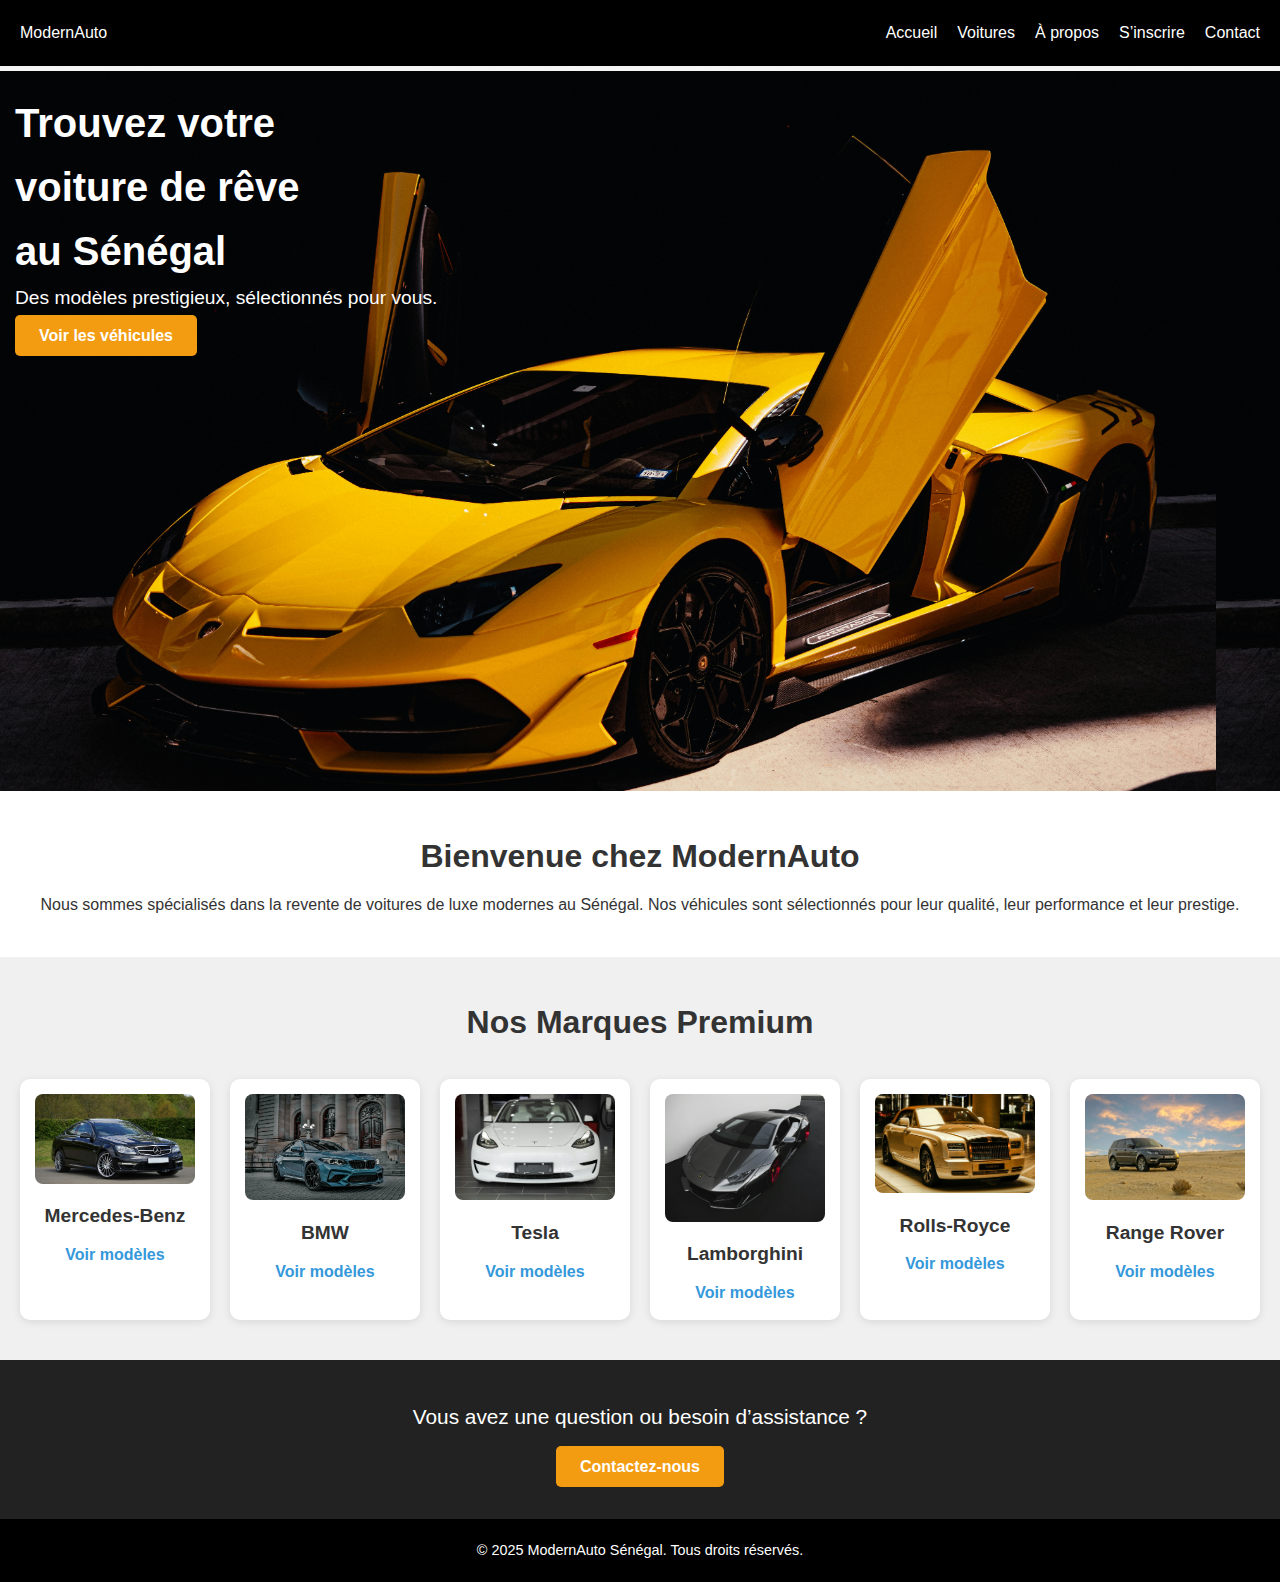
<file: index.html>
<!DOCTYPE html>
<html lang="fr">
<head>
  <meta charset="UTF-8">
  <meta name="viewport" content="width=device-width, initial-scale=1.0">
  <title>ModernAuto Sénégal</title>
  <link rel="stylesheet" href="style.css">
</head>
<body>

  <!-- HEADER -->
  <header>
    <div class="logo">ModernAuto</div>
    <nav>
      <ul>
        <li><a href="index.html">Accueil</a></li>
        <li><a href="voitures.html">Voitures</a></li>
        <li><a href="a-propos.html">À propos</a></li>
        <li><a href="inscription.html">S’inscrire</a></li>
        <li><a href="contact.html">Contact</a></li>
      </ul>
    </nav>
  </header>

  <!-- HERO SECTION -->
  <section class="hero">
    <div class="hero-content">
      <h1>Trouvez votre <br> voiture de rêve <br>au Sénégal</h1>
      <p>Des modèles prestigieux, sélectionnés pour vous.</p>
      <a href="voitures.html" class="btn">Voir les véhicules</a>
    </div>
  </section>

  <!-- PRÉSENTATION -->
  <section class="presentation">
    <h2>Bienvenue chez ModernAuto</h2>
    <p>Nous sommes spécialisés dans la revente de voitures de luxe modernes au Sénégal. Nos véhicules sont sélectionnés pour leur qualité, leur performance et leur prestige.</p>
  </section>

  <!-- CATÉGORIES PREMIUM -->
  <section class="categories">
    <h2>Nos Marques Premium</h2>
    <div class="grid">
      <div class="categorie">
        <img src="images/MERCEDES.jpg" alt="Mercedes-Benz">
        <h3>Mercedes-Benz</h3>
        <a href="voitures.html#mercedes">Voir modèles</a>
      </div>
      <div class="categorie">
        <img src="images/BMW.jpg" alt="BMW">
        <h3>BMW</h3>
        <a href="voitures.html#bmw">Voir modèles</a>
      </div>
      <div class="categorie">
        <img src="images/TESLA.jpg" alt="Tesla">
        <h3>Tesla</h3>
        <a href="voitures.html#tesla">Voir modèles</a>
      </div>
      <div class="categorie">
        <img src="images/LAMBO.jpg" alt="Lamborghini">
        <h3>Lamborghini</h3>
        <a href="voitures.html#lamborghini">Voir modèles</a>
      </div>
      <div class="categorie">
        <img src="images/ROLLS ROYCE.jpg" alt="Rolls-Royce">
        <h3>Rolls-Royce</h3>
        <a href="voitures.html#rolls">Voir modèles</a>
      </div>
      <div class="categorie">
        <img src="images/RANGE ROVER.jpg" alt="Range Rover">
        <h3>Range Rover</h3>
        <a href="voitures.html#rangerover">Voir modèles</a>
      </div>
    </div>
  </section>

  <!-- CTA FINAL -->
  <section class="cta">
    <p>Vous avez une question ou besoin d’assistance ?</p>
    <a href="contact.html" class="btn">Contactez-nous</a>
  </section>

  <!-- FOOTER -->
  <footer>
    <p>&copy; 2025 ModernAuto Sénégal. Tous droits réservés.</p>
  </footer>

</body>
</html>
</file>
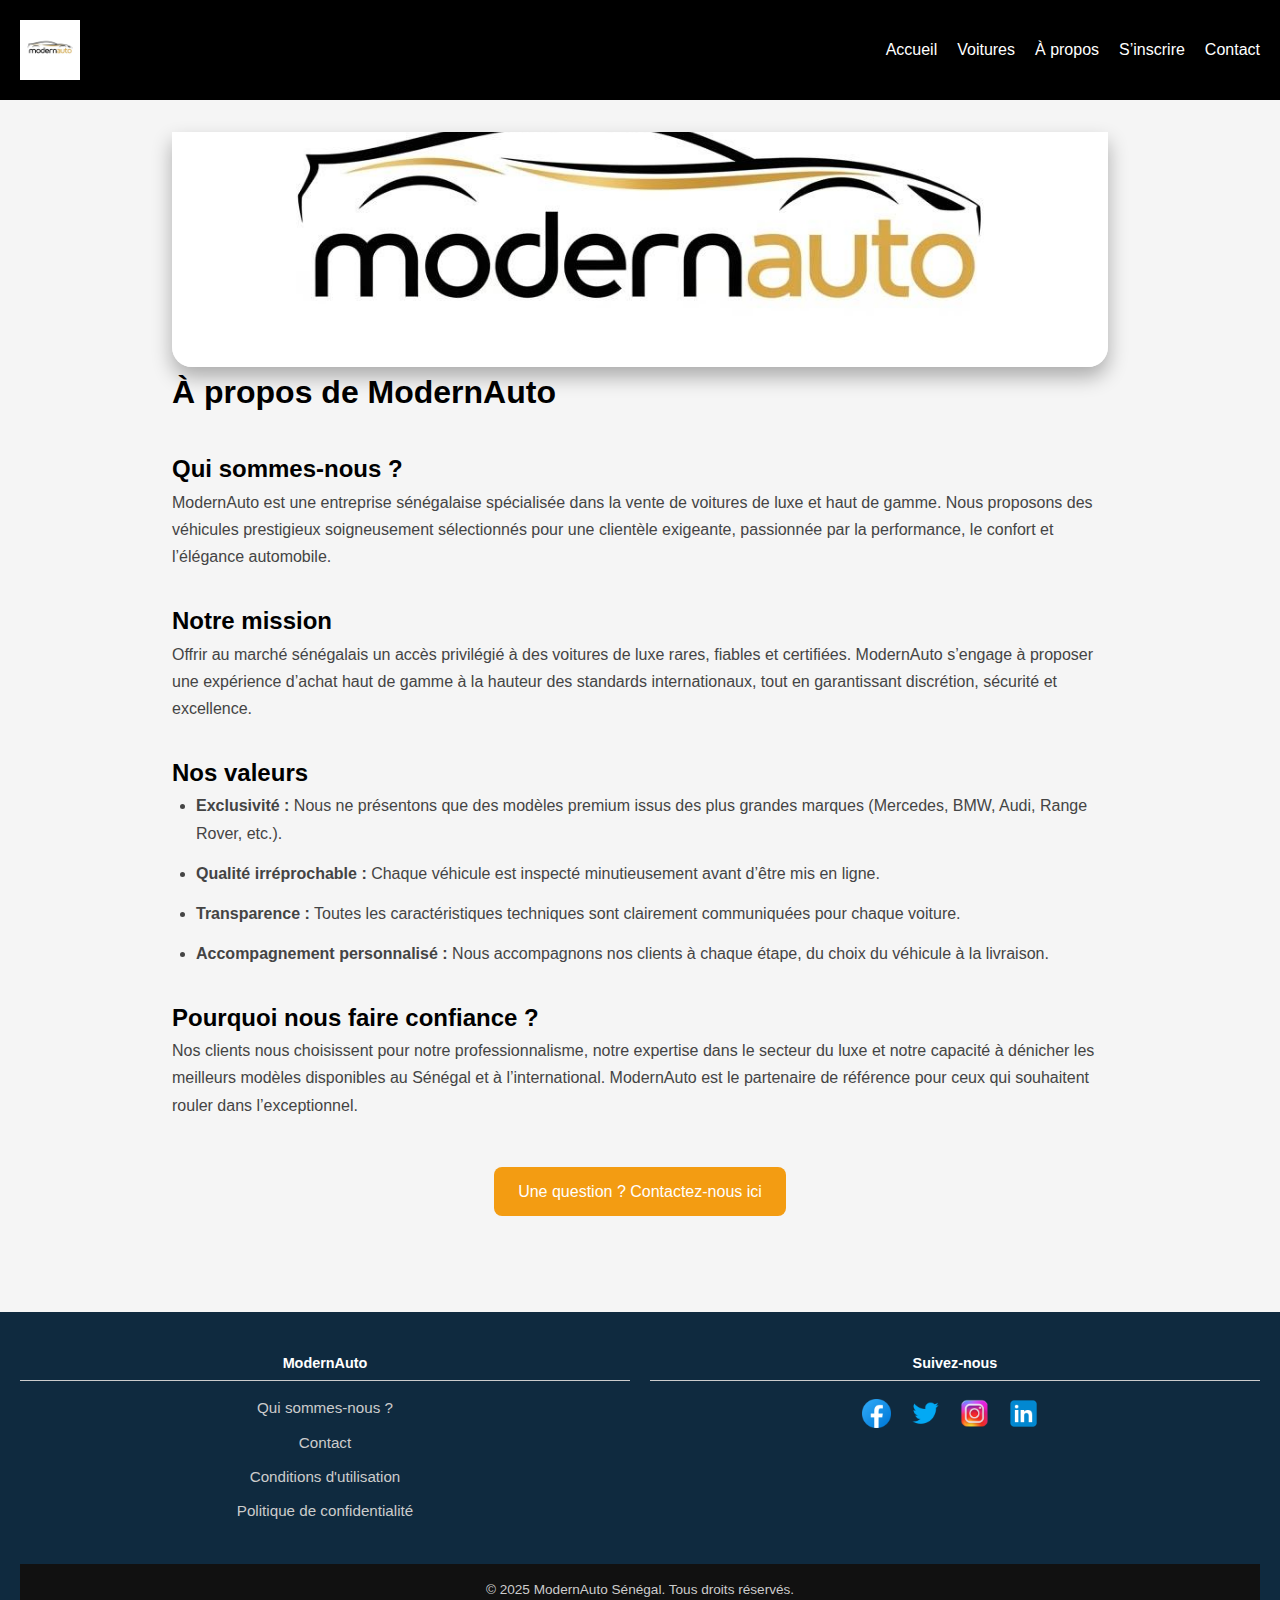
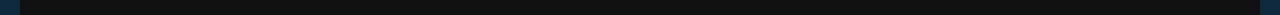
<file: a-propos.html>
<!DOCTYPE html>
<html lang="fr">
<head>
  <meta charset="UTF-8" />
  <meta name="viewport" content="width=device-width, initial-scale=1.0"/>
  <title>À propos - ModernAuto</title>
  <link rel="stylesheet" href="style.css"/>
  <link rel="stylesheet" href="a-propos.css">

</head>
<body>

  <!-- HEADER -->
  <header>
    <div class="logo">
        <img src="images/a922ed4ac4c61cb0ed988a2d3bbc148e928ec6dd1563b8d8962d0ce3908b5aba.jpeg" alt="Logo ModernAuto" class="logo-img">
      </div>
    <nav>
      <ul>
        <li><a href="index.html">Accueil</a></li>
        <li><a href="voitures.html">Voitures</a></li>
        <li><a href="a-propos.html" class="active">À propos</a></li>
        <li><a href="inscription.html">S’inscrire</a></li>
        <li><a href="contact.html">Contact</a></li>
      </ul>
    </nav>
  </header>

  <!-- CONTENU PRINCIPAL -->
  <main class="container" style="padding: 2rem; max-width: 1000px; margin: auto;">

    <section class="hero-a-propos">
        <div class="hero-content">
          
        </div>
      </section>
      
    <h1>À propos de ModernAuto</h1>

    <section style="margin-top: 2rem;">
      <h2>Qui sommes-nous ?</h2>
      <p>
        ModernAuto est une entreprise sénégalaise spécialisée dans la vente de voitures de luxe et haut de gamme. Nous proposons des véhicules prestigieux soigneusement sélectionnés pour une clientèle exigeante, passionnée par la performance, le confort et l’élégance automobile.
      </p>
    </section>

    <section style="margin-top: 2rem;">
      <h2>Notre mission</h2>
      <p>
        Offrir au marché sénégalais un accès privilégié à des voitures de luxe rares, fiables et certifiées. ModernAuto s’engage à proposer une expérience d’achat haut de gamme à la hauteur des standards internationaux, tout en garantissant discrétion, sécurité et excellence.
      </p>
    </section>

    <section style="margin-top: 2rem;">
      <h2>Nos valeurs</h2>
      <ul style="list-style: disc; padding-left: 1.5rem;">
        <li><strong>Exclusivité :</strong> Nous ne présentons que des modèles premium issus des plus grandes marques (Mercedes, BMW, Audi, Range Rover, etc.).</li>
        <li><strong>Qualité irréprochable :</strong> Chaque véhicule est inspecté minutieusement avant d’être mis en ligne.</li>
        <li><strong>Transparence :</strong> Toutes les caractéristiques techniques sont clairement communiquées pour chaque voiture.</li>
        <li><strong>Accompagnement personnalisé :</strong> Nous accompagnons nos clients à chaque étape, du choix du véhicule à la livraison.</li>
      </ul>
    </section>

    <section style="margin-top: 2rem;">
      <h2>Pourquoi nous faire confiance ?</h2>
      <p>
        Nos clients nous choisissent pour notre professionnalisme, notre expertise dans le secteur du luxe et notre capacité à dénicher les meilleurs modèles disponibles au Sénégal et à l’international. ModernAuto est le partenaire de référence pour ceux qui souhaitent rouler dans l’exceptionnel.
      </p>
    </section>

    <div style="text-align: center; margin-top: 3rem;">
      <a href="contact.html" class="btn">Une question ? Contactez-nous ici</a>
    </div>
  </main>

  <footer class="footer">
    <div class="footer-container">
      <div class="footer-column">
        <h4>ModernAuto</h4>
        <ul>
          <li><a href="a-propos.html">Qui sommes-nous ?</a></li>
          <li><a href="contact.html">Contact</a></li>
          <li><a href="#">Conditions d'utilisation</a></li>
          <li><a href="#">Politique de confidentialité</a></li>
        </ul>
      </div>
  
      <div class="footer-column">
        <h4>Suivez-nous</h4>
        <div class="social-icons">
          <a href="#"><img src="images/icons8-facebook-logo-48.png" alt="Facebook"></a>
          <a href="#"><img src="images/icons8-twitter-bird-48.png" alt="Twitter"></a>
          <a href="#"><img src="images/icons8-instagram-logo-94.png" alt="Instagram"></a>
          <a href="#"><img src="images/icons8-linkedin-48.png" alt="LinkedIn"></a>
        </div>
      </div>
    </div>
  
    <div class="footer-bottom">
      <p>&copy; 2025 ModernAuto Sénégal. Tous droits réservés.</p>
    </div>
  </footer>
  
</body>
</html>
</file>
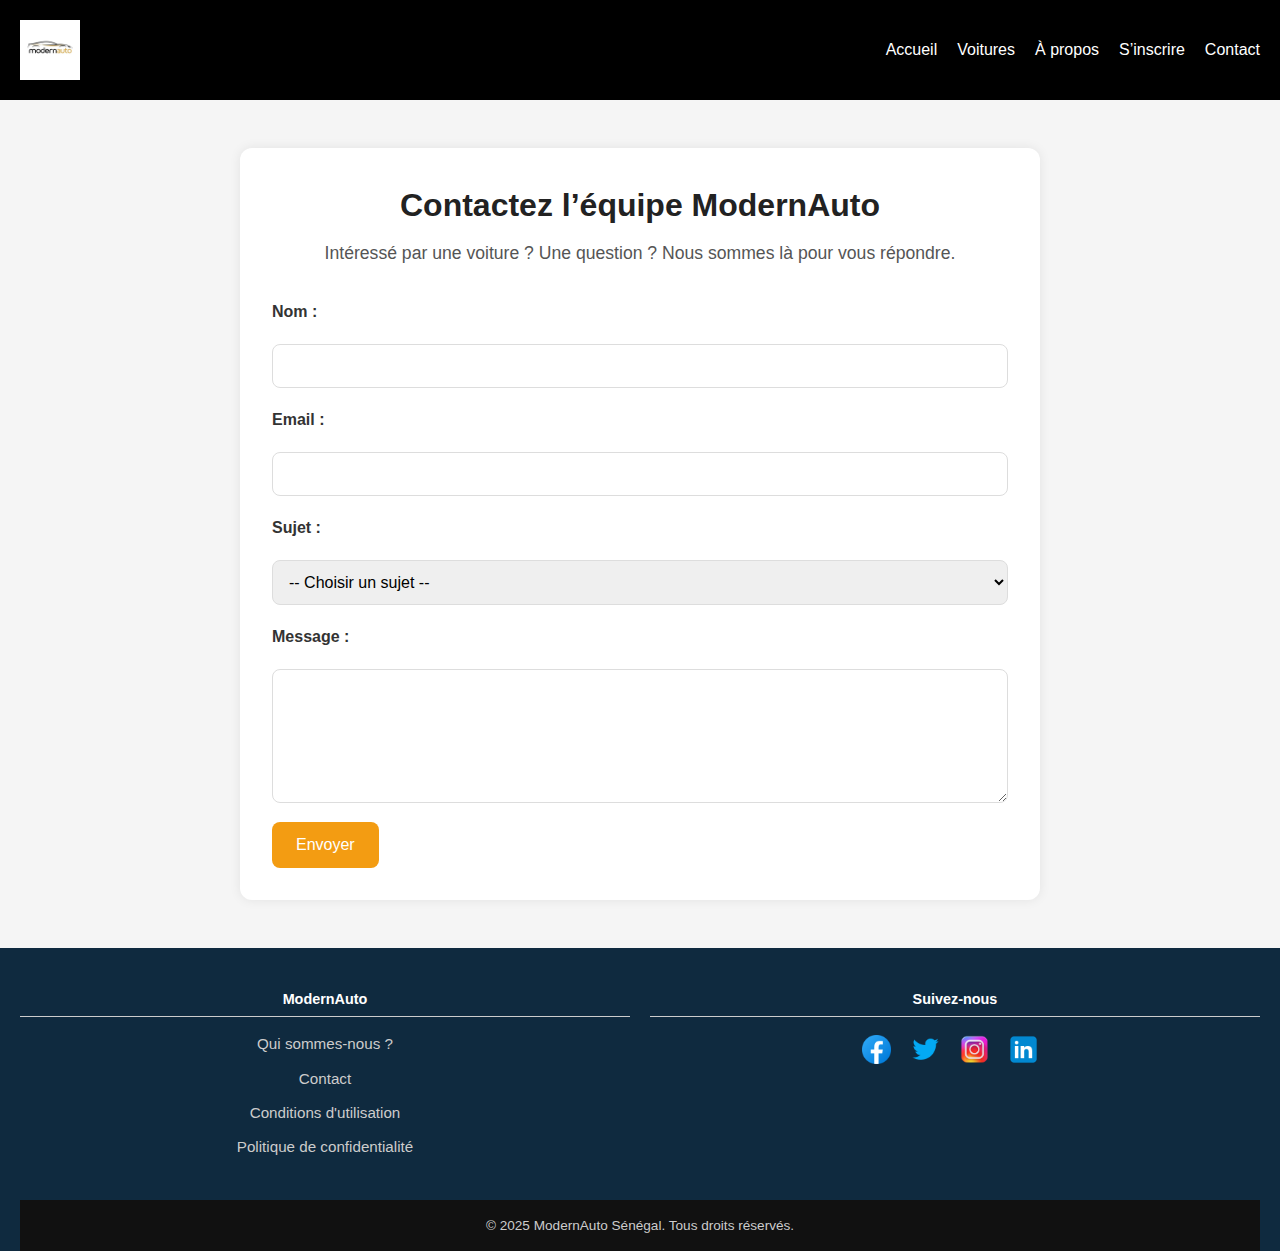
<file: contact.html>
<!DOCTYPE html>
<html lang="fr">
<head>
  <meta charset="UTF-8" />
  <meta name="viewport" content="width=device-width, initial-scale=1.0"/>
  <title>Contact - ModernAuto</title>
  <link rel="stylesheet" href="style.css">
  <link rel="stylesheet" href="contact.css" />
</head>
<body>

    
  <!-- HEADER -->
  <header>
    <div class="logo">
        <img src="images/a922ed4ac4c61cb0ed988a2d3bbc148e928ec6dd1563b8d8962d0ce3908b5aba.jpeg" alt="Logo ModernAuto" class="logo-img">
      </div>
    <nav>
      <ul>
        <li><a href="index.html">Accueil</a></li>
        <li><a href="voitures.html">Voitures</a></li>
        <li><a href="a-propos.html">À propos</a></li>
        <li><a href="inscription.html">S’inscrire</a></li>
        <li><a href="contact.html">Contact</a></li>
      </ul>
    </nav>
  </header>

  <div class="contact-container">

    <!-- En-tête -->
    <div class="title">
      <h1 >Contactez l’équipe ModernAuto</h1>
      <p>Intéressé par une voiture ? Une question ? Nous sommes là pour vous répondre.</p>
    </div>

    <!-- Formulaire de contact -->
    <form class="contact-form">
      <label for="nom">Nom :</label>
      <input type="text" id="nom" name="nom" required>

      <label for="email">Email :</label>
      <input type="email" id="email" name="email" required>

      <label for="sujet">Sujet :</label>
      <select id="sujet" name="sujet" required>
        <option value="">-- Choisir un sujet --</option>
        <option value="achat">Je veux acheter une voiture</option>
        <option value="vente">Je veux vendre une voiture</option>
        <option value="info">J’ai une question</option>
      </select>

      <label for="message">Message :</label>
      <textarea id="message" name="message" rows="6" required></textarea>

      <button type="submit" class="btn-envoyer">Envoyer</button>
    </form>

  </div>

  <footer class="footer">
    <div class="footer-container">
      <div class="footer-column">
        <h4>ModernAuto</h4>
        <ul>
          <li><a href="a-propos.html">Qui sommes-nous ?</a></li>
          <li><a href="contact.html">Contact</a></li>
          <li><a href="#">Conditions d'utilisation</a></li>
          <li><a href="#">Politique de confidentialité</a></li>
        </ul>
      </div>
  
      <div class="footer-column">
        <h4>Suivez-nous</h4>
        <div class="social-icons">
          <a href="#"><img src="images/icons8-facebook-logo-48.png" alt="Facebook"></a>
          <a href="#"><img src="images/icons8-twitter-bird-48.png" alt="Twitter"></a>
          <a href="#"><img src="images/icons8-instagram-logo-94.png" alt="Instagram"></a>
          <a href="#"><img src="images/icons8-linkedin-48.png" alt="LinkedIn"></a>
        </div>
      </div>
    </div>
  
    <div class="footer-bottom">
      <p>&copy; 2025 ModernAuto Sénégal. Tous droits réservés.</p>
    </div>
  </footer>
</body>
</html>
</file>
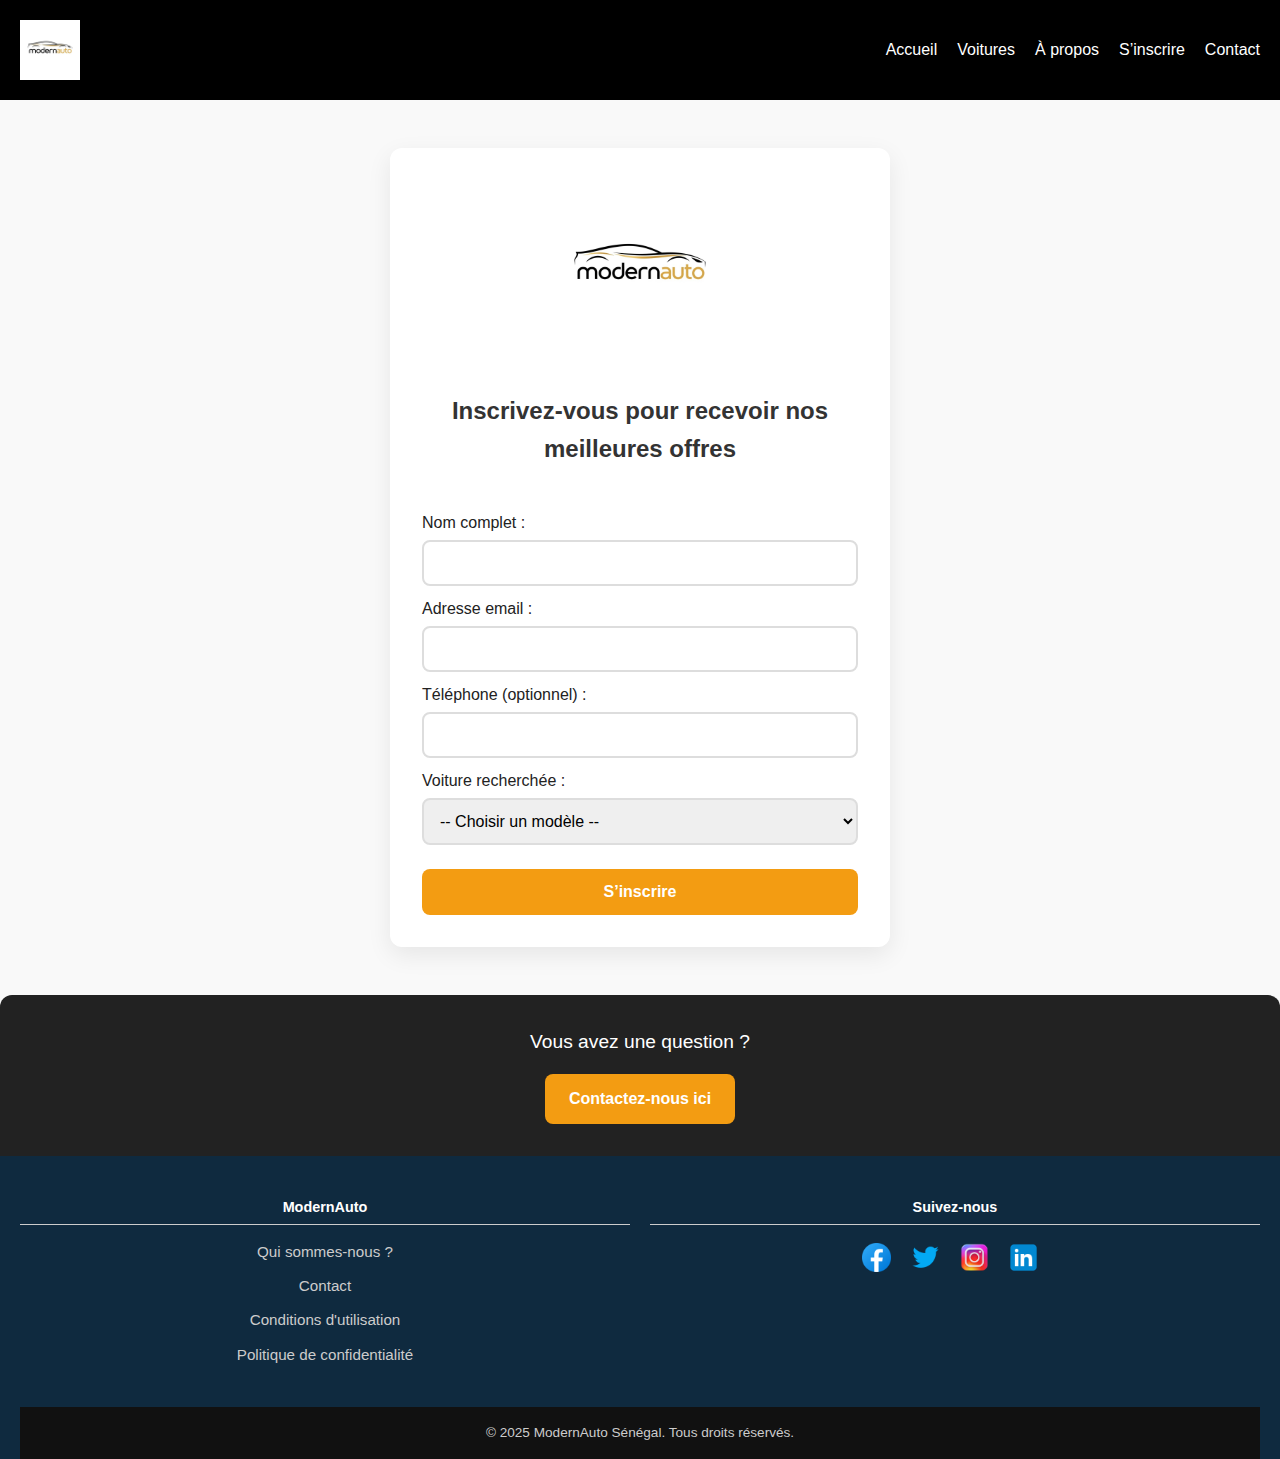
<file: inscription.html>
<!DOCTYPE html>
<html lang="fr">
<head>
  <meta charset="UTF-8" />
  <meta name="viewport" content="width=device-width, initial-scale=1.0"/>
  <title>Inscription - ModernAuto</title>
  <link rel="stylesheet" href="style.css">
  <link rel="stylesheet" href="inscription.css" />
</head>
<body>

    
  <!-- HEADER -->
  <header>
    <div class="logo">
        <img src="images/a922ed4ac4c61cb0ed988a2d3bbc148e928ec6dd1563b8d8962d0ce3908b5aba.jpeg" alt="Logo ModernAuto" class="logo-img">
      </div>
    <nav>
      <ul>
        <li><a href="index.html">Accueil</a></li>
        <li><a href="voitures.html">Voitures</a></li>
        <li><a href="a-propos.html">À propos</a></li>
        <li><a href="inscription.html">S’inscrire</a></li>
        <li><a href="contact.html">Contact</a></li>
      </ul>
    </nav>
  </header>
  

  <div class="inscription-container">

    <!-- Logo -->
    <div class="logo-container">
      <img src="images/a922ed4ac4c61cb0ed988a2d3bbc148e928ec6dd1563b8d8962d0ce3908b5aba.jpeg" alt="ModernAuto Logo" class="logo">
    </div>

    <div id="message" class="confirmation-message" style="display: none;"></div>


    <!-- Formulaire d'inscription -->
    <form class="inscription-form">
      <h2>Inscrivez-vous pour recevoir nos meilleures offres</h2>

      <label for="nom">Nom complet :</label>
      <input type="text" id="nom" name="nom" required>

      <label for="email">Adresse email :</label>
      <input type="email" id="email" name="email" required>

      <label for="telephone">Téléphone (optionnel) :</label>
      <input type="tel" id="telephone" name="telephone">

      <label for="voiture">Voiture recherchée :</label>
      <select id="voiture" name="voiture">
        <option value="">-- Choisir un modèle --</option>
        <option value="mercedes-c300">Mercedes C300</option>
        <option value="bmw-x6">BMW X6</option>
        <option value="tesla-model-s">Tesla Model S</option>
        <option value="lamborghini-aventador">Lamborghini Aventador</option>
        <option value="rolls-phantom">Rolls-Royce Phantom</option>
        <option value="range-rover-sport">Range Rover Sport</option>
      </select>

      <button type="submit" class="btn">S’inscrire</button>
    </form>

  </div>

  
  <script>
    const form = document.querySelector('.inscription-form');
    const message = document.getElementById('message');
  
    form.addEventListener('submit', function(e) {
      e.preventDefault();
  
      // Affichage du message
      message.textContent = "Inscription réussie !";
      message.style.display = "block";
      message.style.backgroundColor = "#2ecc71";
      message.style.color = "white";
      message.style.padding = "12px";
      message.style.marginBottom = "15px";
      message.style.borderRadius = "6px";
      message.style.textAlign = "center";
  
      // Disparition automatique après 2,5 secondes
      setTimeout(() => {
        message.style.display = "none";
      }, 2500);
  
      // Réinitialisation du formulaire
      form.reset();
    });
  </script>
  
  <!-- CTA Contact en bas de page -->
<div class="cta-contact">
    <p>Vous avez une question ?</p>
    <a href="contact.html" class="btn-contact">Contactez-nous ici</a>
  </div>
  
  <footer class="footer">
    <div class="footer-container">
      <div class="footer-column">
        <h4>ModernAuto</h4>
        <ul>
          <li><a href="a-propos.html">Qui sommes-nous ?</a></li>
          <li><a href="contact.html">Contact</a></li>
          <li><a href="#">Conditions d'utilisation</a></li>
          <li><a href="#">Politique de confidentialité</a></li>
        </ul>
      </div>
  
      <div class="footer-column">
        <h4>Suivez-nous</h4>
        <div class="social-icons">
          <a href="#"><img src="images/icons8-facebook-logo-48.png" alt="Facebook"></a>
          <a href="#"><img src="images/icons8-twitter-bird-48.png" alt="Twitter"></a>
          <a href="#"><img src="images/icons8-instagram-logo-94.png" alt="Instagram"></a>
          <a href="#"><img src="images/icons8-linkedin-48.png" alt="LinkedIn"></a>
        </div>
      </div>
    </div>
  
    <div class="footer-bottom">
      <p>&copy; 2025 ModernAuto Sénégal. Tous droits réservés.</p>
    </div>
  </footer>
</body>
</html>
</file>
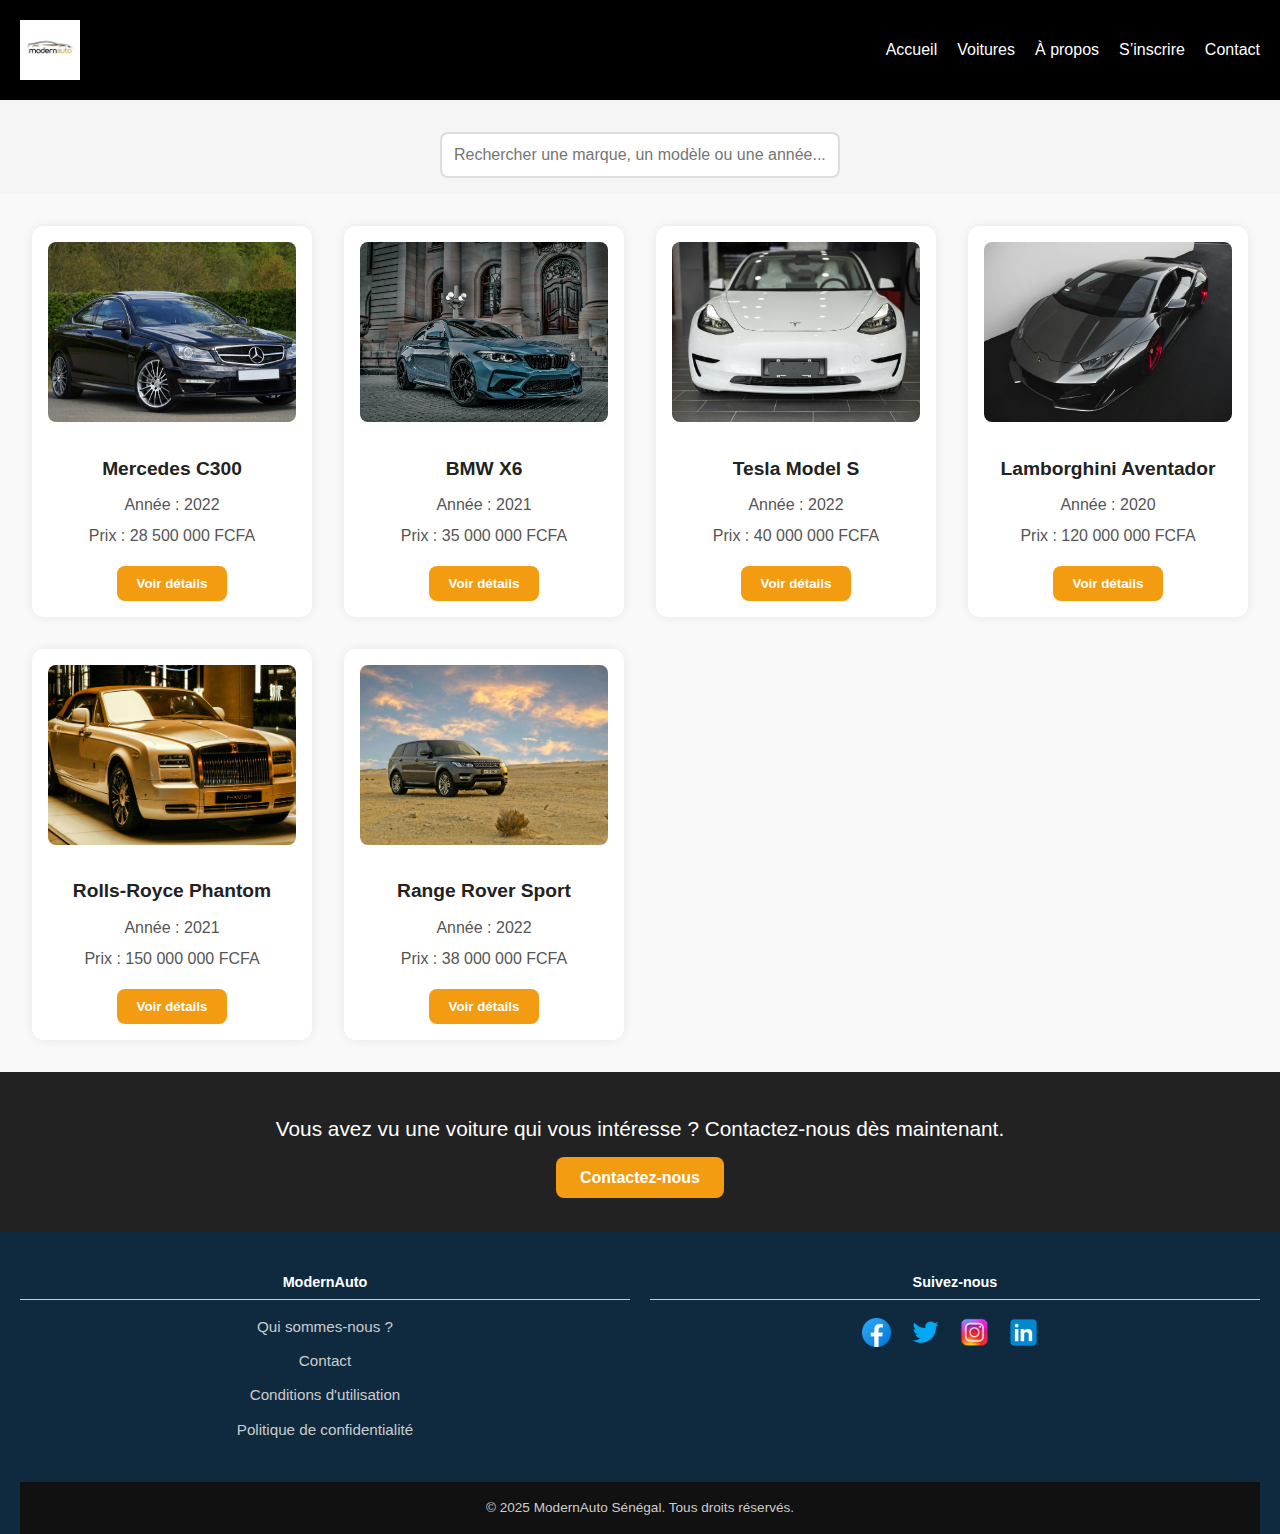
<file: voitures.html>
<!DOCTYPE html>
<html lang="fr">
<head>
  <meta charset="UTF-8" />
  <meta name="viewport" content="width=device-width, initial-scale=1.0"/>
  <title>Nos Voitures - ModernAuto</title>
  <link rel="stylesheet" href="style.css"/>
  <link rel="stylesheet" href="voitures.css"/>
</head>
<body>

  <!-- HEADER -->
  <header>
    <div class="logo">
      <img src="images/a922ed4ac4c61cb0ed988a2d3bbc148e928ec6dd1563b8d8962d0ce3908b5aba.jpeg" alt="Logo ModernAuto" class="logo-img">
    </div>
    <nav>
      <ul>
        <li><a href="index.html">Accueil</a></li>
        <li><a href="voitures.html">Voitures</a></li>
        <li><a href="a-propos.html">À propos</a></li>
        <li><a href="inscription.html">S’inscrire</a></li>
        <li><a href="contact.html">Contact</a></li>
      </ul>
    </nav>
  </header>

  <!-- BARRE DE RECHERCHE -->
  <div class="recherche-container">
    <input type="text" id="searchInput" placeholder="Rechercher une marque, un modèle ou une année...">
    <p id="noResults" class="no-results" style="display: none;">Aucun résultat trouvé.</p>
  </div>

  <!-- CATALOGUE DE VOITURES -->
  <main class="voitures-container">

    <div class="voiture-card">
      <img src="images/MERCEDES.jpg" alt="Mercedes C300">
      <h3>Mercedes C300</h3>
      <p>Année : 2022</p>
      <p>Prix : 28 500 000 FCFA</p>
      <button class="btn voir-details" data-id="mercedes-c300">Voir détails</button>
    </div>

    <div class="voiture-card">
      <img src="images/BMW.jpg" alt="BMW X6">
      <h3>BMW X6</h3>
      <p>Année : 2021</p>
      <p>Prix : 35 000 000 FCFA</p>
      <button class="btn voir-details" data-id="bmw-x6">Voir détails</button>
    </div>

    <div class="voiture-card">
      <img src="images/TESLA.jpg" alt="Tesla Model S">
      <h3>Tesla Model S</h3>
      <p>Année : 2022</p>
      <p>Prix : 40 000 000 FCFA</p>
      <button class="btn voir-details" data-id="tesla-model-s">Voir détails</button>
    </div>

    <div class="voiture-card">
      <img src="images/LAMBO.jpg" alt="Lamborghini Aventador">
      <h3>Lamborghini Aventador</h3>
      <p>Année : 2020</p>
      <p>Prix : 120 000 000 FCFA</p>
      <button class="btn voir-details" data-id="lamborghini-aventador">Voir détails</button>
    </div>

    <div class="voiture-card">
      <img src="images/ROLLS ROYCE.jpg" alt="Rolls-Royce Phantom">
      <h3>Rolls-Royce Phantom</h3>
      <p>Année : 2021</p>
      <p>Prix : 150 000 000 FCFA</p>
      <button class="btn voir-details" data-id="rolls-phantom">Voir détails</button>
    </div>

    <div class="voiture-card">
      <img src="images/RANGE ROVER.jpg" alt="Range Rover Sport">
      <h3>Range Rover Sport</h3>
      <p>Année : 2022</p>
      <p>Prix : 38 000 000 FCFA</p>
      <button class="btn voir-details" data-id="range-rover-sport">Voir détails</button>
    </div>

  </main>

  <!-- DÉTAILS DE LA VOITURE -->
  <section id="details" style="display: none; padding: 2rem;">
    <h2>Détails du véhicule</h2>
    <div id="detailsContent" class="voiture-details-card">
      <!-- Contenu dynamique injecté ici par JS -->
    </div>
  </section>

  <!-- CTA FINAL -->
  <section class="cta">
    <p>Vous avez vu une voiture qui vous intéresse ? Contactez-nous dès maintenant.</p>
    <a href="contact.html" class="btn">Contactez-nous</a>
  </section>

  <footer class="footer">
    <div class="footer-container">
      <div class="footer-column">
        <h4>ModernAuto</h4>
        <ul>
          <li><a href="a-propos.html">Qui sommes-nous ?</a></li>
          <li><a href="contact.html">Contact</a></li>
          <li><a href="#">Conditions d'utilisation</a></li>
          <li><a href="#">Politique de confidentialité</a></li>
        </ul>
      </div>
  
      <div class="footer-column">
        <h4>Suivez-nous</h4>
        <div class="social-icons">
          <a href="#"><img src="images/icons8-facebook-logo-48.png" alt="Facebook"></a>
          <a href="#"><img src="images/icons8-twitter-bird-48.png" alt="Twitter"></a>
          <a href="#"><img src="images/icons8-instagram-logo-94.png" alt="Instagram"></a>
          <a href="#"><img src="images/icons8-linkedin-48.png" alt="LinkedIn"></a>
        </div>
      </div>
    </div>
  
    <div class="footer-bottom">
      <p>&copy; 2025 ModernAuto Sénégal. Tous droits réservés.</p>
    </div>
  </footer>

  <script src="voitures.js"></script>

  
</body>
</html>
</file>
<file: style.css>
/* Global */
* {
  margin: 0;
  padding: 0;
  box-sizing: border-box;
  font-family: 'Segoe UI', Tahoma, Geneva, Verdana, sans-serif;
}

body {
  background-color: #f5f5f5;
  color: #333;
  line-height: 1.6;
}

/* Header */
header {
  background-color: #000;
  color: #fff;
  padding: 20px;
  display: flex;
  justify-content: space-between;
  align-items: center;
}

.logo-img {
  height: 60px; 
  object-fit: contain;
  display: block;
}



nav ul {
  list-style: none;
  display: flex;
  gap: 20px;
}

nav a {
  color: #fff;
  text-decoration: none;
  font-weight: 500;
}

nav a:hover {
  color: #f39c12;
}

/* Hero Section */
.hero {
  background: url(images/lambo\ jaune.jpg);
  background-size: 95%;
  color: white;
  height: 80vh;
  
}

.hero-content {
  
  padding: 15px;
  margin-top: 5px; ;
  
}

.hero h1 {
  font-size: 2.5rem;
  margin-top:5px;
}

.hero p {
  font-size: 1.2rem;
  margin-bottom: 10px;
}

.btn {
  background-color: #f39c12;
  color: #fff;
  padding: 12px 24px;
  border: none;
  text-decoration: none;
  font-weight: bold;
  border-radius: 5px;
}

.btn:hover {
  background-color: #e67e22;
}

/* Presentation */
.presentation {
  padding: 40px 20px;
  text-align: center;
  background-color: #fff;
}

.presentation h2 {
  font-size: 2rem;
  margin-bottom: 10px;
}

/* Categories */
.categories {
  padding: 40px 20px;
  background-color: #f0f0f0;
  text-align: center;
}

.categories h2 {
  font-size: 2rem;
  margin-bottom: 30px;
}

.grid {
  display: grid;
  grid-template-columns: repeat(auto-fit, minmax(160px, 1fr));
  gap: 20px;
}

.categorie {
  background-color: #fff;
  padding: 15px;
  border-radius: 10px;
  box-shadow: 0 2px 8px rgba(0,0,0,0.1);
}

.categorie img {
  max-width: 100%;
  height: auto;
  border-radius: 8px;
  margin-bottom: 10px;
}

.categorie h3 {
  margin-bottom: 10px;
  font-size: 1.2rem;
}

.categorie a {
  text-decoration: none;
  color: #3498db;
  font-weight: bold;
}

.categorie a:hover {
  color: #2980b9;
}

/* Call to Action */
.cta {
  padding: 40px 20px;
  text-align: center;
  background-color: #222;
  color: white;
}

.cta p {
  font-size: 1.3rem;
  margin-bottom: 20px;
}

/* Footer */
footer {
  padding: 20px;
  text-align: center;
  background-color: #000;
  color: #fff;
  font-size: 0.9rem;
}


.cta-contact {
  background-color: #222;
  color: white;
  text-align: center;
  padding: 2rem 1rem;
  margin-top: 3rem;
  border-radius: 12px 12px 0 0;
}

.cta-contact p {
  font-size: 1.2rem;
  margin-bottom: 1rem;
}

.btn-contact {
  display: inline-block;
  background-color: #f39c12;
  color: white;
  padding: 12px 24px;
  border-radius: 8px;
  text-decoration: none;
  font-weight: bold;
  transition: background-color 0.3s ease;
}

.btn-contact:hover {
  background-color: #0056b3;
}

.footer {
  background-color: #0f2a3f;
  color: #fff;
  padding: 40px 20px 0;
}

.footer-container {
  display: flex;
  flex-wrap: wrap;
  justify-content: space-between;
  gap: 20px;
}

.footer-column {
  flex: 1 1 250px;
}

.footer-column h4 {
  margin-bottom: 15px;
  border-bottom: 1px solid #ccc;
  padding-bottom: 5px;
}

.footer-column ul {
  list-style: none;
  padding: 0;
}

.footer-column ul li {
  margin-bottom: 10px;
}

.footer-column ul li a {
  color: #ccc;
  text-decoration: none;
  font-size: 0.95rem;
}

.footer-column ul li a:hover {
  color: #f39c12;
}

/* Suppression de la section playstore */

/* Réseaux sociaux */
.social-icons {
  margin-top: 10px;
}

.social-icons a {
  display: inline-block;
  margin-right: 10px;
}

.social-icons img {
  width: 35px;
  height: 35px;
  border-radius: 50%;
  transition: transform 0.3s;
}

.social-icons img:hover {
  transform: scale(1.1);
}

.footer-bottom {
  text-align: center;
  background-color: #111;
  padding: 15px;
  margin-top: 30px;
  font-size: 0.85rem;
  color: #ccc;
}

@media (max-width: 768px) {
  .footer-container {
    flex-direction: column;
    align-items: flex-start;
  }

  .footer-column {
    width: 100%;
    margin-bottom: 20px;
  }

  .social-icons {
    display: flex;
    flex-wrap: wrap;
    justify-content: flex-start;
  }

  .social-icons a {
    margin-bottom: 10px;
  }

  .footer-bottom {
    font-size: 0.8rem;
    padding: 10px;
  }
}
</file>
<file: a-propos.css>
/* === Hero Section pour À propos === */
.hero-a-propos {
    background-image: url('images/a922ed4ac4c61cb0ed988a2d3bbc148e928ec6dd1563b8d8962d0ce3908b5aba.jpeg');
    background-size: cover;
    background-position: center;
    color: white;
    padding: 100px 20px;
    text-align: center;
    border-radius: 0 0 20px 20px;
    box-shadow: 0 10px 20px rgba(0,0,0,0.3);
  }
  
  .hero-a-propos .hero-content h1 {
    font-size: 3rem;
    font-weight: bold;
    margin-bottom: 1rem;
  }
  
  .hero-a-propos .hero-content p {
    font-size: 1.4rem;
    font-weight: 300;
  }
  
  /* === Contenu À propos === */
  .container h1, .container h2 {
    color:black;
    font-weight: 600;
    text-align: left;
  }
  
  .container p, .container ul {
    font-size: 1rem;
    color: #444;
    line-height: 1.7;
    margin-bottom: 1rem;
  }
  
  /* === Liste stylisée === */
  .container ul li {
    margin-bottom: 0.8rem;
  }
  
  /* === Bouton principal === */
  .btn {
    display: inline-block;
    background-color: #f39c12;
    color: white;
    padding: 12px 24px;
    border-radius: 8px;
    text-decoration: none;
    transition: background-color 0.3s ease;
    font-weight: 500;
  }
  
  .btn:hover {
    background-color: #0056b3;
  }
  
  /* === Footer propre === */
  footer {
    background-color: #222;
    color: white;
    text-align: center;
    padding: 1rem;
    margin-top: 4rem;
    font-size: 0.9rem;
  }
</file>
<file: contact.css>
/* === Conteneur principal === */
.contact-container {
    max-width: 800px;
    margin: 3rem auto;
    padding: 2rem;
    background-color: #fff;
    border-radius: 12px;
    box-shadow: 0 0 12px rgba(0, 0, 0, 0.08);
    font-family: 'Segoe UI', Tahoma, Geneva, Verdana, sans-serif;
  }
  
  /* === En-tête === */
  .title {
    text-align: center;
    margin-bottom: 2rem;
  }
  
  .title h1 {
    color: #222;
    font-size: 2rem;
    margin-bottom: 0.5rem;
  }
  
  .title p {
    color: #555;
    font-size: 1.1rem;
  }
  
  /* === Formulaire === */
  .contact-form {
    display: flex;
    flex-direction: column;
    gap: 1.2rem;
  }
  
  .contact-form label {
    font-weight: bold;
    color: #333;
  }
  
  .contact-form input,
  .contact-form select,
  .contact-form textarea {
    padding: 12px;
    border-radius: 8px;
    border: 1.5px solid #ddd;
    font-size: 16px;
    width: 100%;
    transition: border-color 0.3s;
  }
  
  .contact-form input:focus,
  .contact-form select:focus,
  .contact-form textarea:focus {
    border-color: #f39c12;
    outline: none;
  }
  
  /* === Bouton Envoyer === */
  .btn-envoyer {
    background-color: #f39c12;
    color: white;
    border: none;
    padding: 14px 24px;
    font-size: 1rem;
    border-radius: 8px;
    cursor: pointer;
    transition: background-color 0.3s ease;
    align-self: flex-start;
  }
  
  .btn-envoyer:hover {
    background-color: #0056b3;
  }
</file>
<file: inscription.css>
/* === Style général de la page === */
body {
    margin: 0;
    font-family: 'Segoe UI', Tahoma, Geneva, Verdana, sans-serif;
    background-color: #f9f9f9;
    color: #222;
  }
  
  /* === Conteneur principal === */
  .inscription-container {
    max-width: 500px;
    margin: 3rem auto;
    padding: 2rem;
    background-color: #fff;
    border-radius: 12px;
    box-shadow: 0 8px 24px rgba(0, 0, 0, 0.08);
  }
  
  /* === Logo === */
  .logo-container {
    text-align: center;
    margin-bottom: 1.5rem;
  }
  
  .logo {
    max-width: 180px;
  }
  
  /* === Formulaire === */
  .inscription-form {
    display: flex;
    flex-direction: column;
  }
  
  .inscription-form h2 {
    text-align: center;
    margin-bottom: 2rem;
    font-size: 1.5rem;
    color: #333;
  }
  
  /* === Champs de saisie === */
  .inscription-form label {
    margin: 0.6rem 0 0.3rem;
    font-weight: 500;
  }
  
  .inscription-form input,
  .inscription-form select {
    padding: 12px;
    border: 2px solid #ddd;
    border-radius: 8px;
    font-size: 1rem;
    transition: border-color 0.3s ease;
  }
  
  .inscription-form input:focus,
  .inscription-form select:focus {
    border-color: #f39c12;
    outline: none;
  }
  
  /* === Bouton d'inscription === */
  .btn {
    margin-top: 1.5rem;
    background-color: #f39c12;
    color: white;
    padding: 14px;
    border: none;
    border-radius: 8px;
    font-size: 1rem;
    cursor: pointer;
    transition: background-color 0.3s ease;
  }
  
  .btn:hover {
    background-color: #0056b3;
  }
</file>
<file: voitures.css>
/* === Conteneur principal === */
.voitures-container {
  display: grid;
  grid-template-columns: repeat(auto-fit, minmax(280px, 1fr));
  gap: 2rem;
  padding: 2rem;
  background-color: #f9f9f9;
}

/* === Carte individuelle === */
.voiture-card {
  background-color: #fff;
  border-radius: 12px;
  box-shadow: 0 0 12px rgba(0, 0, 0, 0.08);
  overflow: hidden;
  transition: transform 0.3s ease;
  padding: 1rem;
  text-align: center;
}

.voiture-card:hover {
  transform: scale(1.02);
}

.voiture-card img {
  width: 100%;
  height: 180px;
  object-fit: cover;
  border-radius: 8px;
  margin-bottom: 1rem;
}

.voiture-card h3 {
  margin: 0.5rem 0;
  font-size: 1.2rem;
  color: #222;
}

.voiture-card p {
  margin: 0.3rem 0;
  color: #555;
}

/* === Bouton Voir Détails === */
.voiture-card .btn {
  display: inline-block;
  margin-top: 0.8rem;
  padding: 10px 20px;
  background-color: #f39c12;
  color: white;
  border-radius: 8px;
  text-decoration: none;
  transition: background-color 0.3s ease;
}

.voiture-card .btn:hover {
  background-color: #0056b3;
}

/* === Recherche === */
.recherche-container {
  text-align: center;
  margin-top: 2rem;
  padding: 0 1rem;
}

.recherche-container input[type="text"] {
  width: 100%;
  max-width: 400px;
  padding: 12px;
  font-size: 16px;
  border: 2px solid #ddd;
  border-radius: 8px;
  margin-bottom: 1rem;
}

/* === Aucun résultat === */
.no-results {
  color: red;
  font-style: italic;
  font-size: 1rem;
  margin-top: 1rem;
}

/* === Détails Voiture === */
.details-container {
  padding: 2rem;
  background-color: #fff;
}

#detailsContent {
  max-width: 1000px;
  margin: 0 auto;
  background-color: #f9f9f9;
  padding: 2rem;
  border-radius: 12px;
  box-shadow: 0 0 12px rgba(0, 0, 0, 0.05);
  display: flex;
  flex-wrap: wrap;
  gap: 2rem;
  align-items: flex-start;
}

#detailsContent img {
    height: 100%;
    max-height: 500px;
    width: auto;
    object-fit: cover;
    border-radius: 10px;
    flex: 1 1 40%;
    box-shadow: 0 4px 12px rgba(0, 0, 0, 0.1);
  
}

.voiture-infos {
  flex: 1 1 55%;
}

.voiture-infos h2 {
  margin-bottom: 1rem;
  color: #222;
}

.voiture-infos p {
  color: #444;
  font-size: 16px;
  margin: 0.5rem 0;
  line-height: 1.5;
}

/* === Bouton retour === */
.btn-retour {
  display: inline-block;
  background-color: #f39c12;
  color: white;
  padding: 10px 16px;
  margin-bottom: 1rem;
  border-radius: 6px;
  border: none;
  cursor: pointer;
  transition: background-color 0.3s ease;
}

.btn-retour:hover {
  background-color: #0056b3;
}

/* === Bouton Ça m'intéresse === */
.btn-interet {
  margin-top: 1.5rem;
  padding: 12px 20px;
  background-color: #f39c12;
  color: white;
  font-size: 16px;
  border: none;
  border-radius: 8px;
  cursor: pointer;
  transition: background-color 0.3s ease;
  width: fit-content;
}

.btn-interet:hover {
  background-color: #0056b3;
}

/* Call to Action */
.cta {
  padding: 40px 20px;
  text-align: center;
  background-color: #222;
  color: white;
}

.cta p {
  font-size: 1.3rem;
  margin-bottom: 20px;
}

.cta .btn {
  background-color: #f39c12;
  color: white;
  padding: 12px 24px;
  border-radius: 8px;
  text-decoration: none;
}

.cta .btn:hover {
  background-color: #0056b3;
}

/* === Responsive Design pour la section détails === */
@media screen and (max-width: 768px) {
  #detailsContent {
    flex-direction: column;
    align-items: center;
    text-align: center;
  }

  #detailsContent img {
    width: 100%;
    max-width: 100%;
    height: auto;
    object-fit: contain;
  }

  .voiture-infos {
    width: 100%;
  }

  .voiture-infos h2 {
    font-size: 1.5rem;
  }

  .voiture-infos p {
    font-size: 1rem;
  }

  .btn-interet {
    width: 100%;
  }
}
</file>
